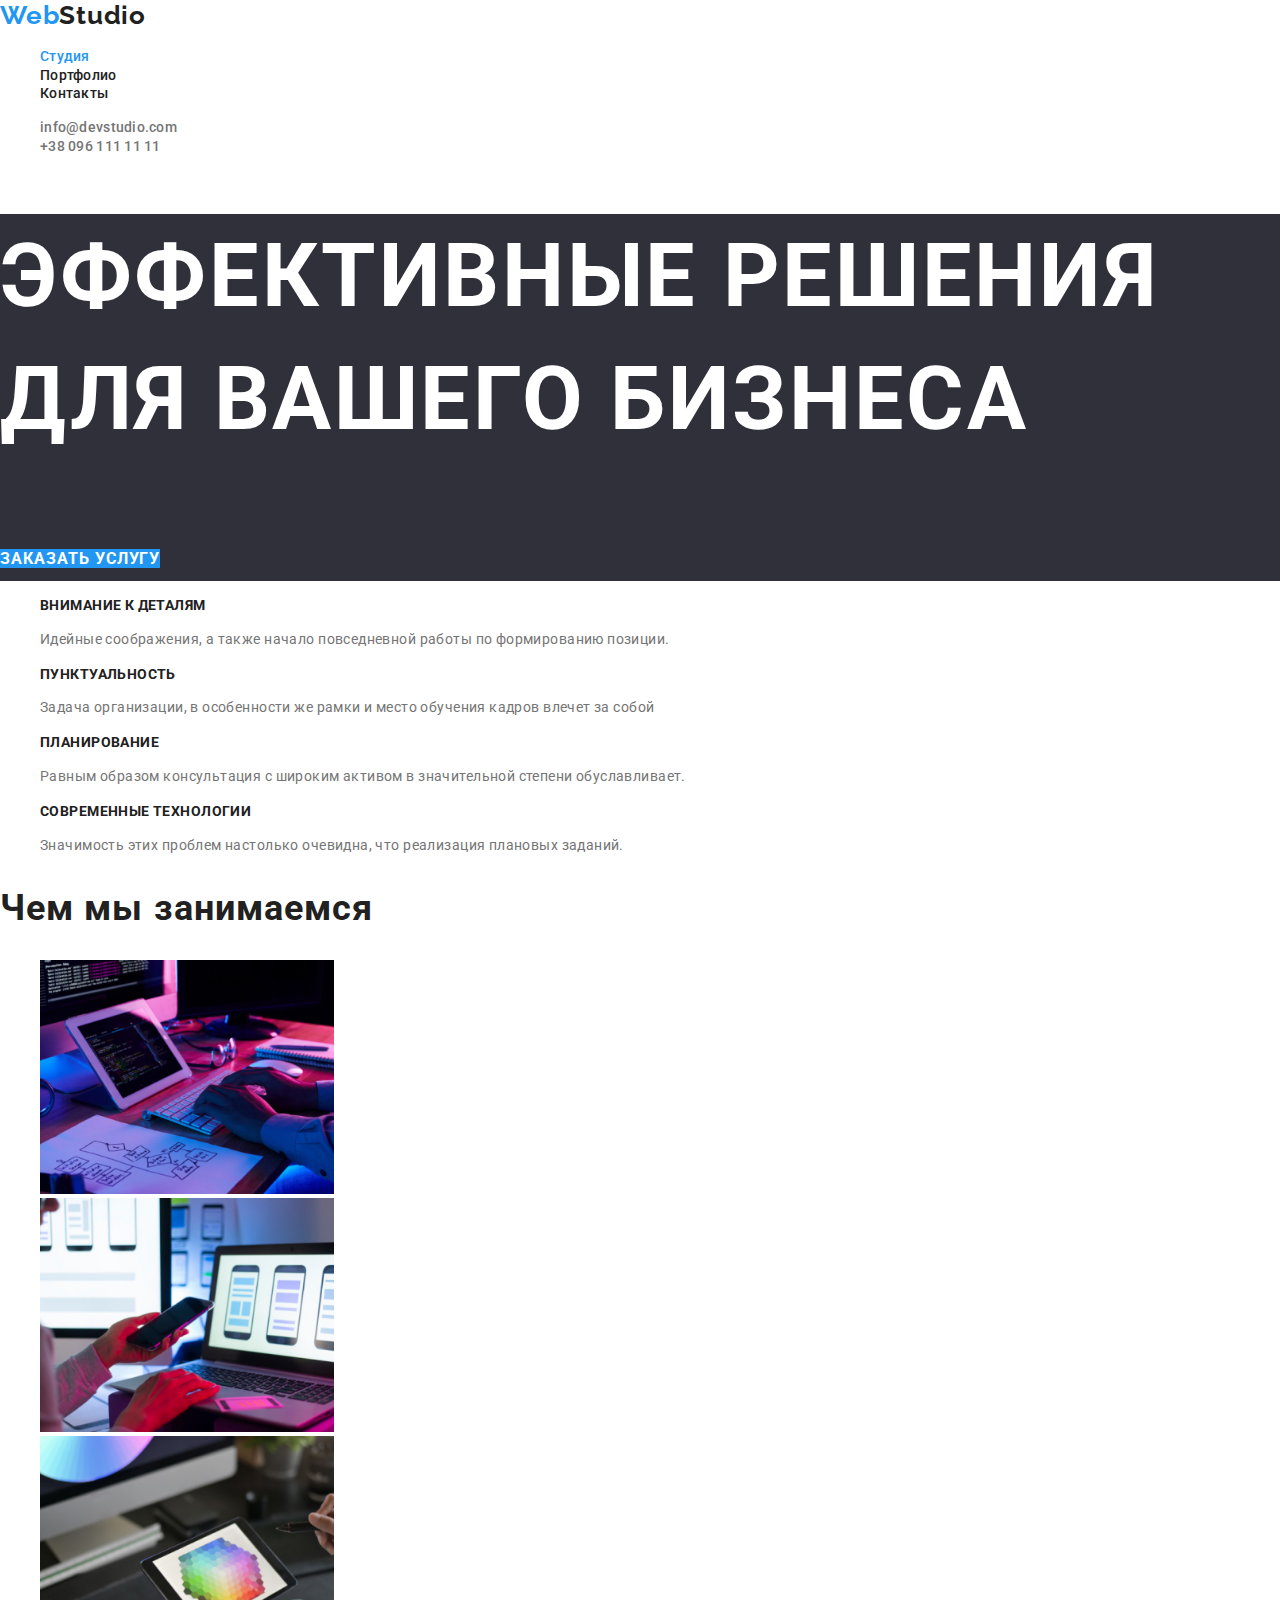
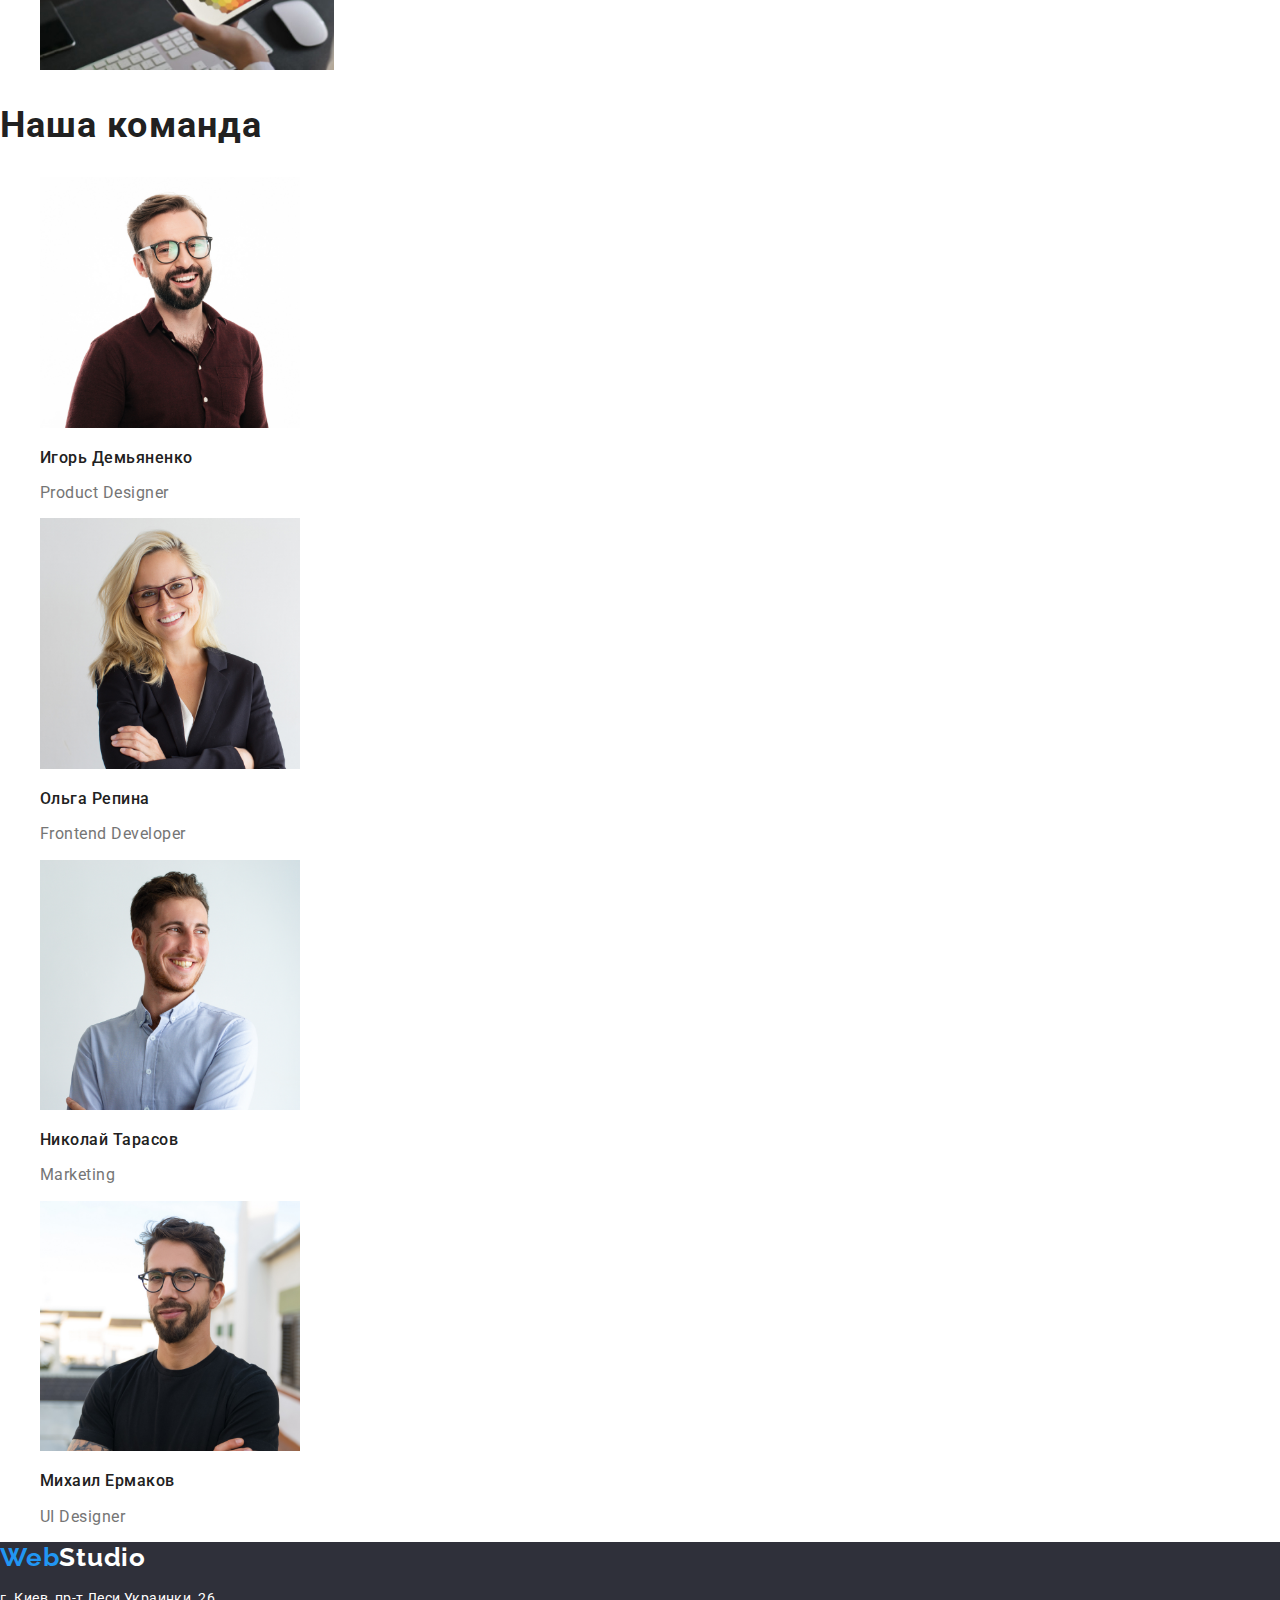
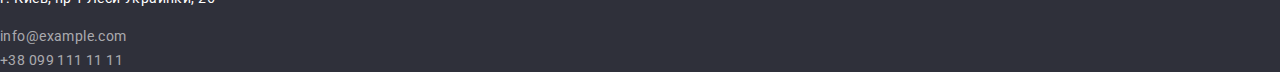
<file: index.html>
<!DOCTYPE html>
<html lang="ru">
<head>
    <meta charset="UTF-8">
    <meta name="viewport" content="width=device-width, initial-scale=1.0">
    <title>Akhmedova-Yulia-Studio</title>
    <link rel="stylesheet" href="./modern-normalize.css">
    <link rel="preconnect" href="https://fonts.gstatic.com">
    <link href="https://fonts.googleapis.com/css2?family=Raleway:wght@700&family=Roboto:wght@400;500;700;900&display=swap"
        rel="stylesheet">
    <link rel="stylesheet" href="./css/main.css">
    <link rel="stylesheet" href="./css/style.css">
   
   
   
</head>

<body>
    <header>
        <nav>
            <a class="logo" href="./index.html"> <span class="logo-web">Web</span>Studio</a>
            <ul>
        <li><a class="navigation current" href="a">Студия</a></li>
        <li><a class="navigation" href="./portfolio.html">Портфолио</a></li>
        <li><a class="navigation" href="a">Контакты</a></li>
            </ul>
      </nav>
        <ul>
            <li><a class="contacts" href="mailto:info@devstudio.com">info@devstudio.com</a></li>
            <li><a class="contacts" href="tel:+380961111111">+38 096 111 11 11</a></li>
        </ul>
    </header>

<main>
        <!-- Герой -->
    <section class="section-hero">
        <h1>Эффективные решения для вашего бизнеса</h1>
        <a class="button" href="a">Заказать услугу</a>
    </section>
   
      <!--Наши преимущества -->
    <section>
        <h2 class="sr-only">Наши преимущества</h2>
        <ul>
            <li>
                <h3 class="advan-title" >Внимание к деталям</h3>
                <p class="advan-text" >Идейные соображения, а также начало повседневной работы по формированию позиции.</p>
            </li>
            <li>
                <h3 class="advan-title">Пунктуальность</h3>
                <p class="advan-text">Задача организации, в особенности же рамки и место обучения кадров влечет за собой</p>
            </li>
            <li>
                <h3 class="advan-title">Планирование</h3>
                <p class="advan-text">Равным образом консультация с широким активом в значительной степени обуславливает.</p>
            </li>
            <li>
                <h3 class="advan-title">Современные технологии</h3>
                <p class="advan-text">Значимость этих проблем настолько очевидна, что реализация плановых заданий.</p>
            </li>
        </ul>
    </section>

    <!--  Чем мы занимаемся-->
    <section>
    <h2 class="section-title">Чем мы занимаемся</h2>
    <ul>
    <li><img src="./images/box-1.jpg" width="294" alt="чем мы занимаемся"></li>
    <li><img src="./images/box-2.jpg" width="294" alt="чем мы занимаемся"></li>
    <li><img src="./images/box-3.jpg" width="294" alt="чем мы занимаемся"></li>
    </ul>
    </section>

    <!-- Наша команда -->
    <section>
        <h2 class="section-title">Наша команда</h2>
        <ul>
            <li>
            <img src="./images/ihor-demyanenko.jpg" width="260" alt="Игорь Демьяненко">
            <h3 class="team-title">Игорь Демьяненко</h3>
            <p class="team-text" >Product Designer</p>
            </li>
        </ul>
        
        <ul>
            <li>
            <img src="./images/olga-repina.jpg" width="260" alt="Ольга Репина">
            <h3 class="team-title">Ольга Репина</h3>
            <p class="team-text">Frontend Developer</p>
            </li>
        </ul>
        
        <ul>
            <li>
            <img src="./images/nikolay-tarasov.jpg" width="260" alt="Николай Тарасов">
            <h3 class="team-title">Николай Тарасов</h3>
            <p class="team-text">Marketing</p>
            </li>
        </ul>
    
        <ul>
            <li>
            <img src="./images/mikhail-yermakov.jpg" width="260"  alt="Михаил Ермаков">
            <h3 class="team-title">Михаил Ермаков</h3>
            <p class="team-text">UI Designer</p>
            </li>
        </ul>
        
    </section>
</main>
   
    <footer class="footer">
        <a class="logo" href="a"> <span class="logo-web">Web</span><span class="logo-studio" >Studio</span></a>
        <address>
           <p class="footer-address" > г. Киев, пр-т Леси Украинки, 26</p>
           <a class="footer-contact" href="mailto:info@example.com">info@example.com</a>  <br>
           <a class="footer-contact" href="tel:+380991111111">+38 099 111 11 11</a>
        </address>
    </footer>
</body>

</html>
</file>
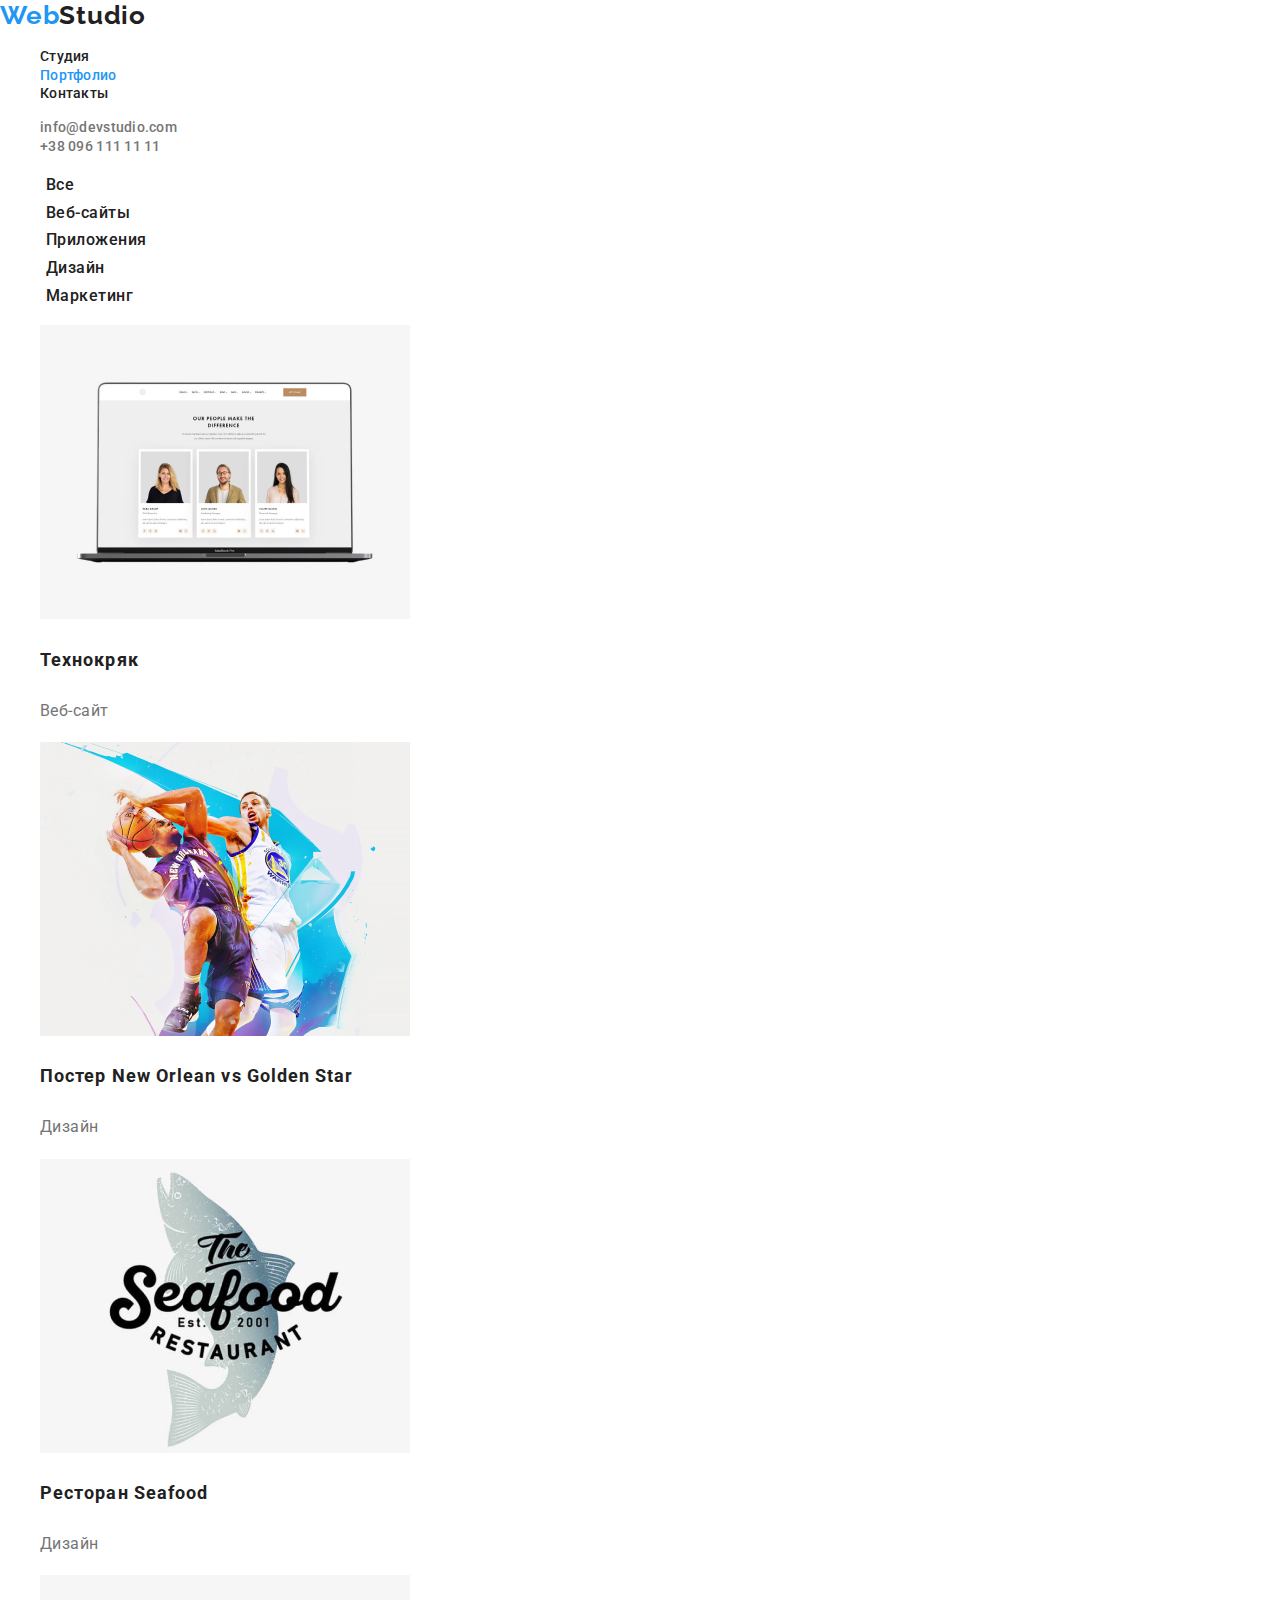
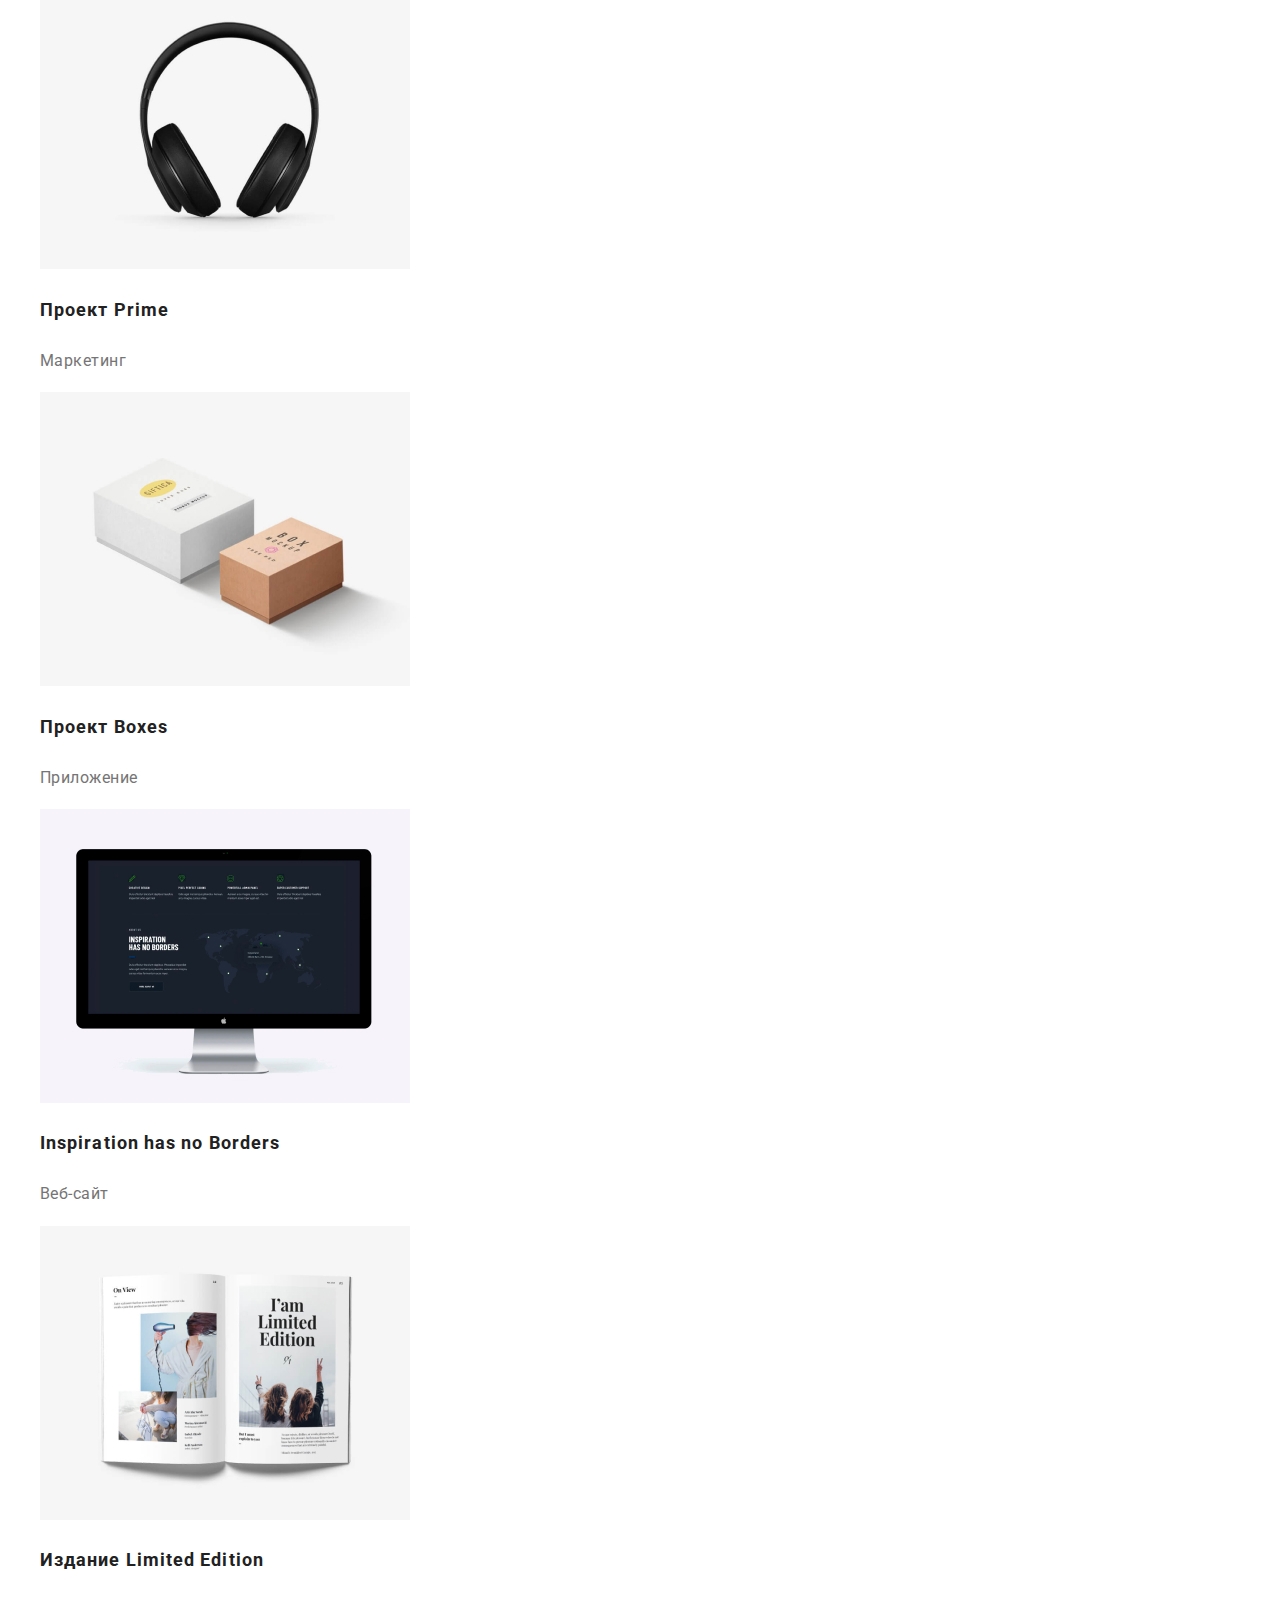
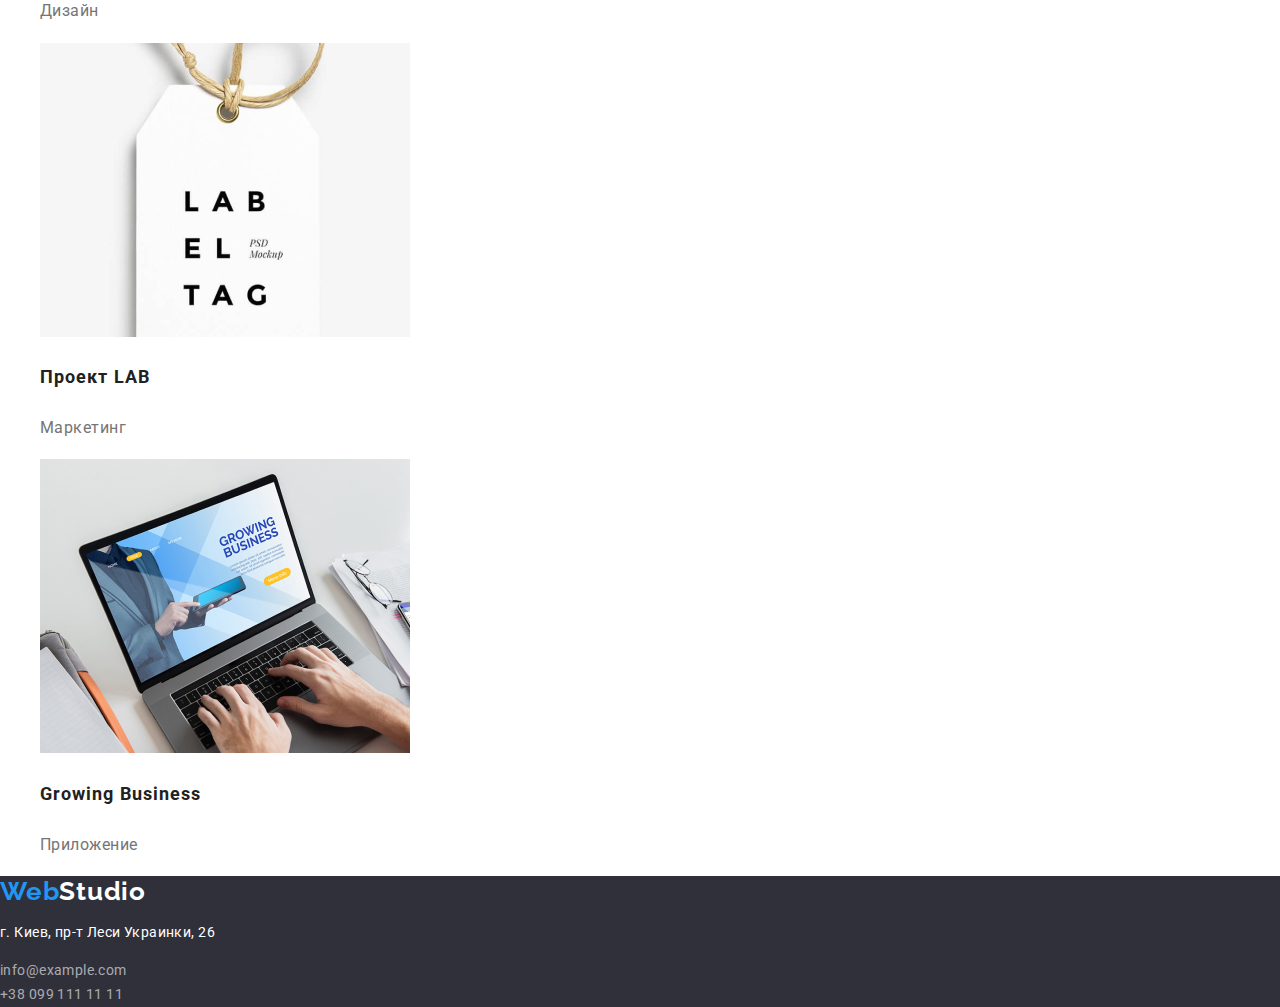
<file: portfolio.html>
<!DOCTYPE html>
<html lang="en">
<head>
    <meta charset="UTF-8">
    <meta http-equiv="X-UA-Compatible" content="IE=edge">
    <meta name="viewport" content="width=device-width, initial-scale=1.0">
    <title>Akhmedova-Yulia-Portfolio</title>
    <link rel="stylesheet" href="./modern-normalize.css">
    <link rel="preconnect" href="https://fonts.gstatic.com">
    <link href="https://fonts.googleapis.com/css2?family=Raleway:wght@700&family=Roboto:wght@400;500;700;900&display=swap"
        rel="stylesheet">
    <link rel="stylesheet" href="./css/main.css">
    <link rel="stylesheet" href="./css/style.css">
   
    
</head>

<body>
    
    <header>
        <nav>
            <a class="logo" href="./index.html"> <span class="logo-web">Web</span>Studio</a>
            <ul>
                <li><a class="navigation" href="./index.html">Студия</a></li>
                <li><a class="navigation current" href="">Портфолио</a></li>
                <li><a class="navigation" href="a">Контакты</a></li>
            </ul>
        </nav>
        <ul>
            <li><a class="contacts" href="mailto:info@devstudio.com">info@devstudio.com</a></li>
            <li><a class="contacts" href="tel:+380961111111">+38 096 111 11 11</a></li>
        </ul>
    </header>
  
    <main>
    
        <!-- Buttons -->
        <section>
            <h2 class="sr-only">Примеры работ</h2>
        <ul>
            <li><button class="button-text">Все</button></li>

            <li><button class="button-text">Веб-сайты</button></li>

            <li><button class="button-text">Приложения</button></li>

            <li><button class="button-text">Дизайн</button></li>

            <li><button class="button-text">Маркетинг</button></li>
        </ul>
            
    </section>

    <section>
<h2 class="sr-only">Список работ</h2>
<ul>
<li>
    <img src="./images/tehnocryak.jpg" width="370" alt="Технокряк">
    <h3 class="portfolio-title" >Технокряк</h3>
    <p class="portfolio-text" >Веб-сайт</p>
</li>
<li>
    <img src="./images/new-orlean-vs-golden-star.jpg" width="370" alt="Постер New Orlean vs Golden Star">
    <h3 class="portfolio-title">Постер New Orlean vs Golden Star</h3>
    <p class="portfolio-text">Дизайн</p>
</li>

<li>
    <img src="./images/seafood.jpg" width="370" alt="Ресторан Seafood">
    <h3 class="portfolio-title">Ресторан Seafood</h3>
    <p class="portfolio-text">Дизайн</p>

</li>

<li>
    <img src="./images/prime.jpg" width="370" alt="Проект Prime">
    <h3 class="portfolio-title">Проект Prime</h3>
    <p class="portfolio-text">Маркетинг</p>
</li>

<li>
    <img src="./images/boxes.jpg" width="370" alt="Проект Boxes">
    <h3 class="portfolio-title">Проект Boxes</h3>
    <p class="portfolio-text">Приложение</p>
</li>

<li>
    <img src="./images/inspiration-has-no-borders.jpg" width="370" alt="Inspiration has no Borders">
    <h3 class="portfolio-title">Inspiration has no Borders</h3>
    <p class="portfolio-text">Веб-сайт</p>
</li>

<li>
    <img src="./images/limited-edition.jpg" width="370" alt="Издание Limited Edition">
    <h3 class="portfolio-title">Издание Limited Edition</h3>
    <p class="portfolio-text">Дизайн</p>
</li>

<li>
    <img src="./images/lab.jpg" width="370" alt="Проект LAB">
    <h3 class="portfolio-title">Проект LAB</h3>
    <p class="portfolio-text">Маркетинг</p>
</li>

<li>
    <img src="./images/growing-business.jpg" width="370" alt="Growing Business">
    <h3 class="portfolio-title">Growing Business</h3>
    <p class="portfolio-text">Приложение</p>
</li>

</ul>

    </section>
    </main>

<footer class="footer">
    <a class="logo" href="a"> <span class="logo-web">Web</span><span class="logo-studio">Studio</span></a>
    <address>
        <p class="footer-address"> г. Киев, пр-т Леси Украинки, 26</p>
        <a class="footer-contact" href="mailto:info@example.com">info@example.com</a> <br>
        <a class="footer-contact" href="tel:+380991111111">+38 099 111 11 11</a>
    </address>
</footer>
</body>
</html>
</file>
<file: css/main.css>
:root {
  --primary-text-color: #757575;
  --background-color: #ffffff;
  --title-text-color: #212121;
  --accent-color: #2196f3;
  --white-text-color: #ffffff;
}

body {
  font-family: Roboto, sans-serif;
  color: var(--primary-text-color);
  background-color: var(--background-color);
}

ul {
  list-style: none;
}

/* HEADER */

.logo {
  font-family: Raleway, sans-serif;
  color: var(--title-text-color);
  font-size: 26px;
  font-weight: 700;
  text-decoration: none;
  line-height: 1.2;
  letter-spacing: 0.03em;
}

.logo-web {
  color: var(--accent-color);
}

.navigation {
  color: var(--title-text-color);
  font-weight: 500;
  font-size: 14px;
  line-height: 1.2;
  letter-spacing: 0.02em;
  text-decoration: none;
}

.navigation:hover {
  color: var(--accent-color);
}

.navigation:focus {
  color: var(--accent-color);
}

.current {
  color: var(--accent-color);
}

.contacts {
  color: var(--primary-text-color);
  font-size: 14px;
  font-weight: 500;
  line-height: 1.2;
  letter-spacing: 0.02em;
  text-decoration: none;
}

.contacts:hover {
  color: var(--accent-color);
}

.contacts:focus {
  color: var(--accent-color);
}

/* FOOTER */
.footer {
  background-color: #2f303a;
}

.logo-studio {
  color: var(--white-text-color);
  font-family: Raleway, sans-serif;
}

.footer-address {
  color: var(--white-text-color);
  font-size: 14px;
  letter-spacing: 0.03em;
  line-height: 1.7;
  font-style: normal;
}

.footer-contact {
  color: rgba(255, 255, 255, 0.6);
  font-size: 14px;
  letter-spacing: 0.03em;
  line-height: 1.7;
  text-decoration: none;
  font-style: normal;
}
</file>
<file: css/style.css>
/* Studio page */

.section-hero {
  color: var(--white-text-color);
  font-weight: 900;
  font-size: 44px;
  line-height: 1.4;
  letter-spacing: 0.06em;
  text-transform: uppercase;
  background-color: #2f303a;
}

.button {
  color: var(--white-text-color);
  font-size: 16px;
  font-weight: 700;
  line-height: 1.8;
  letter-spacing: 0.06em;
  text-decoration: none;
  background-color: var(--accent-color);
}

.sr-only {
  position: absolute;
  margin: -1px 0 0 -1px;
  padding: 0;
  display: block;
  width: 1px;
  height: 1px;
  font-size: 1px;
  line-height: 1px;
  overflow: hidden;
  clip: rect(0, 0, 0, 0);
  border: 0;
  outline: 0;
}

.section-title {
  color: var(--title-text-color);

  font-size: 36px;
  font-weight: 700;
  letter-spacing: 0.03em;
  line-height: 1.2;
}

.advan-title {
  color: var(--title-text-color);
  font-size: 14px;
  font-weight: 700;
  line-height: 1.2;
  letter-spacing: 0.03em;
  text-transform: uppercase;
}

.advan-text {
  font-size: 14px;
  letter-spacing: 0.03em;
  line-height: 1.7;
}

.team-title {
  color: var(--title-text-color);
  font-size: 16px;
  font-weight: 500;
  line-height: 1.2;
  letter-spacing: 0.03em;
}

.team-text {
  font-size: 16px;
  letter-spacing: 0.03em;
  line-height: 1.2;
}

/* PORTFOLIO */

.button-text {
  color: var(--title-text-color);
  font-weight: 500;
  font-size: 16px;
  letter-spacing: 0.03em;
  line-height: 1.6;
  border: none;
  background: transparent;
}

.portfolio-title {
  color: var(--title-text-color);
  font-size: 18px;
  font-weight: 700;
  letter-spacing: 0.06em;
  line-height: 2;
}

.portfolio-text {
  font-size: 16px;
  letter-spacing: 0.03em;
  line-height: 1.9;
}
</file>
